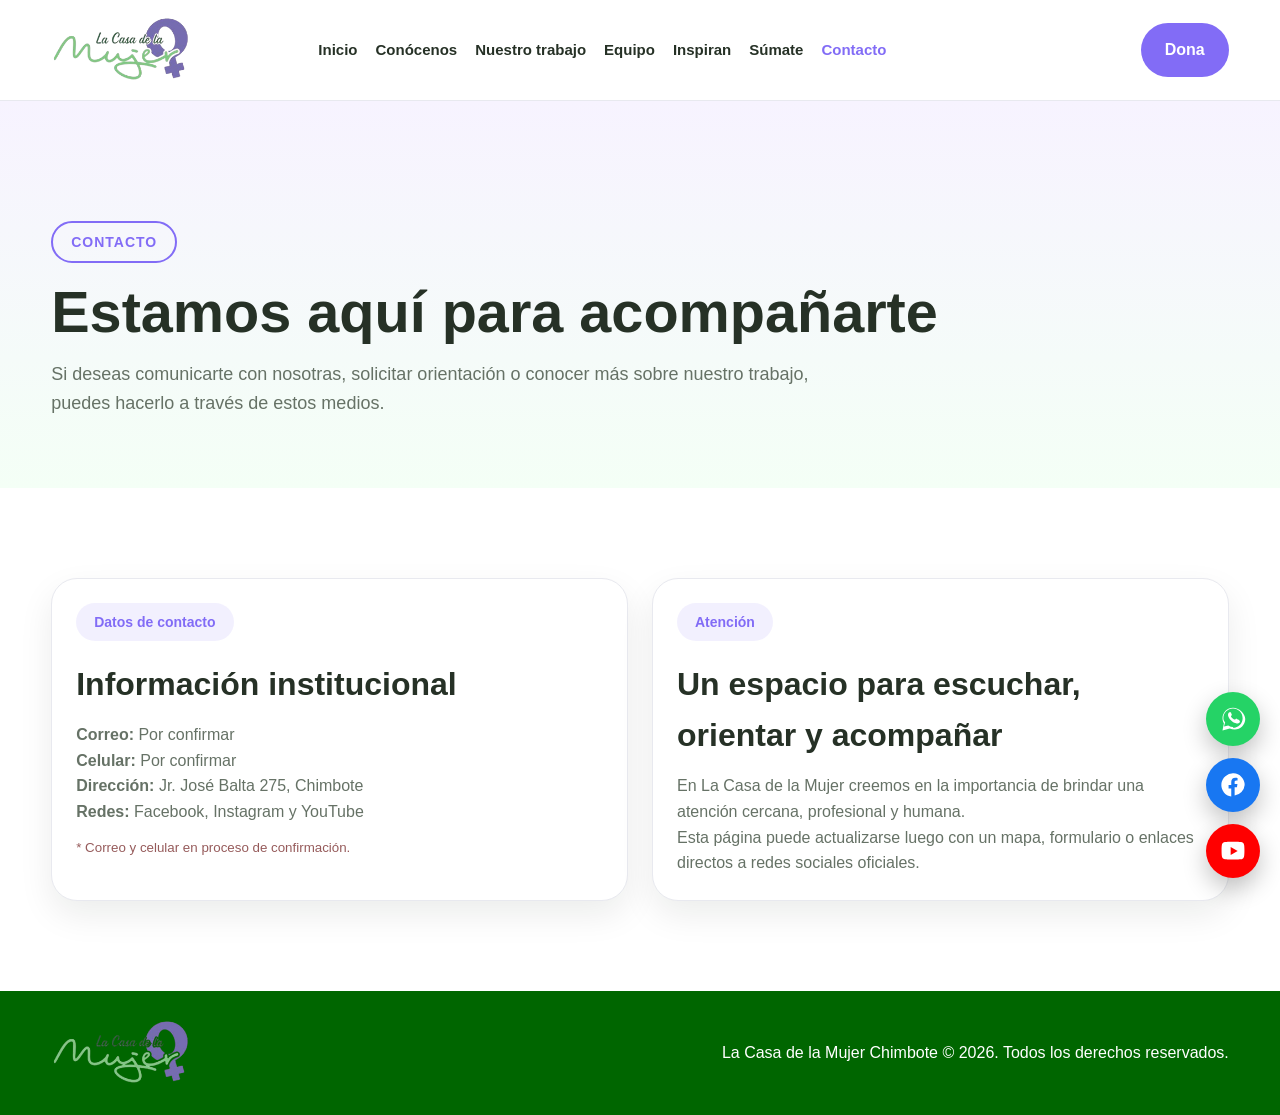
<file: contacto.html>
<!DOCTYPE html>
<html lang="es">
<head>
  <meta charset="UTF-8" />
  <meta name="viewport" content="width=device-width, initial-scale=1.0" />
  <title>La Casa de la Mujer | Contacto</title>
  <link rel="stylesheet" href="css/stlle.css" />
</head>
<body>
  <header class="site-header">
    <div class="container nav">
      <a href="index.html" class="brand">
        <img src="img/la_casa_de_la_mujer.png" alt="Logo La Casa de la Mujer" />
      </a>

      <nav class="menu">
        <a href="index.html">Inicio</a>
        <a href="conocenos.html">Conócenos</a>
        <a href="trabajo.html">Nuestro trabajo</a>
        <a href="equipo.html">Equipo</a>
        <a href="inspiran.html">Inspiran</a>
        <a href="sumate.html">Súmate</a>
        <a href="contacto.html" class="active">Contacto</a>
      </nav>

      <div id="google_translate_element"></div>
      <a href="sumate.html" class="btn btn-primary">Dona</a>
    </div>
  </header>

  <main>
    <section class="page-hero">
      <div class="container">
        <span class="kicker kicker-dark">Contacto</span>
        <h1>Estamos aquí para acompañarte</h1>
        <p>
          Si deseas comunicarte con nosotras, solicitar orientación o conocer más sobre nuestro trabajo, puedes hacerlo a través de estos medios.
        </p>
      </div>
    </section>

    <section class="section">
      <div class="container cards-2">
        <article class="contact-box">
          <span class="tag">Datos de contacto</span>
          <h2>Información institucional</h2>
          <p><strong>Correo:</strong> Por confirmar</p>
          <p><strong>Celular:</strong> Por confirmar</p>
          <p><strong>Dirección:</strong> Jr. José Balta 275, Chimbote</p>
          <p><strong>Redes:</strong> Facebook, Instagram y YouTube</p>
          <small>* Correo y celular en proceso de confirmación.</small>
        </article>

        <article class="contact-box">
          <span class="tag">Atención</span>
          <h2>Un espacio para escuchar, orientar y acompañar</h2>
          <p>
            En La Casa de la Mujer creemos en la importancia de brindar una atención cercana, profesional y humana.
          </p>
          <p>
            Esta página puede actualizarse luego con un mapa, formulario o enlaces directos a redes sociales oficiales.
          </p>
        </article>
      </div>
    </section>
  </main>

  <footer class="site-footer">
    <div class="container footer-wrap">
      <img src="img/la_casa_de_la_mujer.png" alt="Logo La Casa de la Mujer" />
      <p>La Casa de la Mujer Chimbote © 2026. Todos los derechos reservados.</p>
    </div>
  </footer>
  <script>
  function googleTranslateElementInit() {
    new google.translate.TranslateElement({
      pageLanguage: 'es',
      includedLanguages: 'es,en,fr,pt',
      layout: google.translate.TranslateElement.InlineLayout.SIMPLE
    }, 'google_translate_element');
  }
</script>

<script src="https://translate.google.com/translate_a/element.js?cb=googleTranslateElementInit"></script>

<div class="floating-buttons" aria-label="Redes sociales">
  <a href="https://wa.me/51967388793" target="_blank" class="float-btn whatsapp" aria-label="WhatsApp">
    <svg viewBox="0 0 32 32" aria-hidden="true"><path d="M16 3C9.4 3 4 8.4 4 15c0 2.1.6 4.1 1.6 5.9L4 29l8.3-2.2c1.7.9 3.6 1.3 5.7 1.3 6.6 0 12-5.4 12-12S22.6 3 16 3zm0 22c-1.8 0-3.5-.5-5-1.4l-.4-.2-4.9 1.3 1.3-4.8-.3-.5C5.7 18 5 16.5 5 15c0-6.1 4.9-11 11-11s11 4.9 11 11-4.9 11-11 11zm6-8.5c-.3-.1-1.7-.8-2-.9-.3-.1-.5-.1-.7.2-.2.3-.8.9-1 .9-.2.1-.4.1-.7-.1-.3-.1-1.2-.4-2.3-1.4-.9-.8-1.4-1.7-1.6-2-.2-.3 0-.5.1-.6l.5-.6c.2-.2.2-.3.3-.5.1-.2.1-.4 0-.6-.1-.1-.7-1.6-.9-2.2-.2-.6-.5-.5-.7-.5h-.6c-.2 0-.6.1-.9.4-.3.3-1.2 1.2-1.2 2.9s1.2 3.3 1.4 3.6c.2.3 2.4 3.7 5.8 5.1.8.3 1.5.5 2 .7.8.3 1.6.2 2.2.1.7-.1 1.7-.7 2-1.4.2-.7.2-1.3.2-1.4-.1-.2-.3-.3-.6-.4z"/></svg>
  </a>
  <a href="https://web.facebook.com/lacasadelamujerchimbote" target="_blank" class="float-btn facebook" aria-label="Facebook">
    <svg viewBox="0 0 24 24" aria-hidden="true"><path d="M22 12a10 10 0 1 0-11.5 9.9v-7h-2.3v-2.9h2.3V9.4c0-2.3 1.4-3.6 3.4-3.6 1 0 2 .2 2 .2v2.2h-1.1c-1.1 0-1.4.7-1.4 1.3v1.6h2.4l-.4 2.9h-2v7A10 10 0 0 0 22 12"/></svg>
  </a>
  <a href="https://www.youtube.com/@LaCasadelaMujerChimbote" target="_blank" class="float-btn youtube" aria-label="YouTube">
    <svg viewBox="0 0 24 24" aria-hidden="true"><path d="M21.6 7.2s-.2-1.5-.8-2.1c-.8-.8-1.7-.8-2.1-.9C15.8 4 12 4 12 4s-3.8 0-6.7.2c-.4 0-1.3.1-2.1.9-.6.6-.8 2.1-.8 2.1S2.2 9 2.2 10.8v1.7c0 1.8.2 3.6.2 3.6s.2 1.5.8 2.1c.8.8 1.8.8 2.3.9 1.7.2 6.5.2 6.5.2s3.8 0 6.7-.2c.4 0 1.3-.1 2.1-.9.6-.6.8-2.1.8-2.1s.2-1.8.2-3.6v-1.7c0-1.8-.2-3.6-.2-3.6ZM10 15.5v-7l6 3.5-6 3.5Z"/></svg>
  </a>
</div>

</body>
</html>
</file>
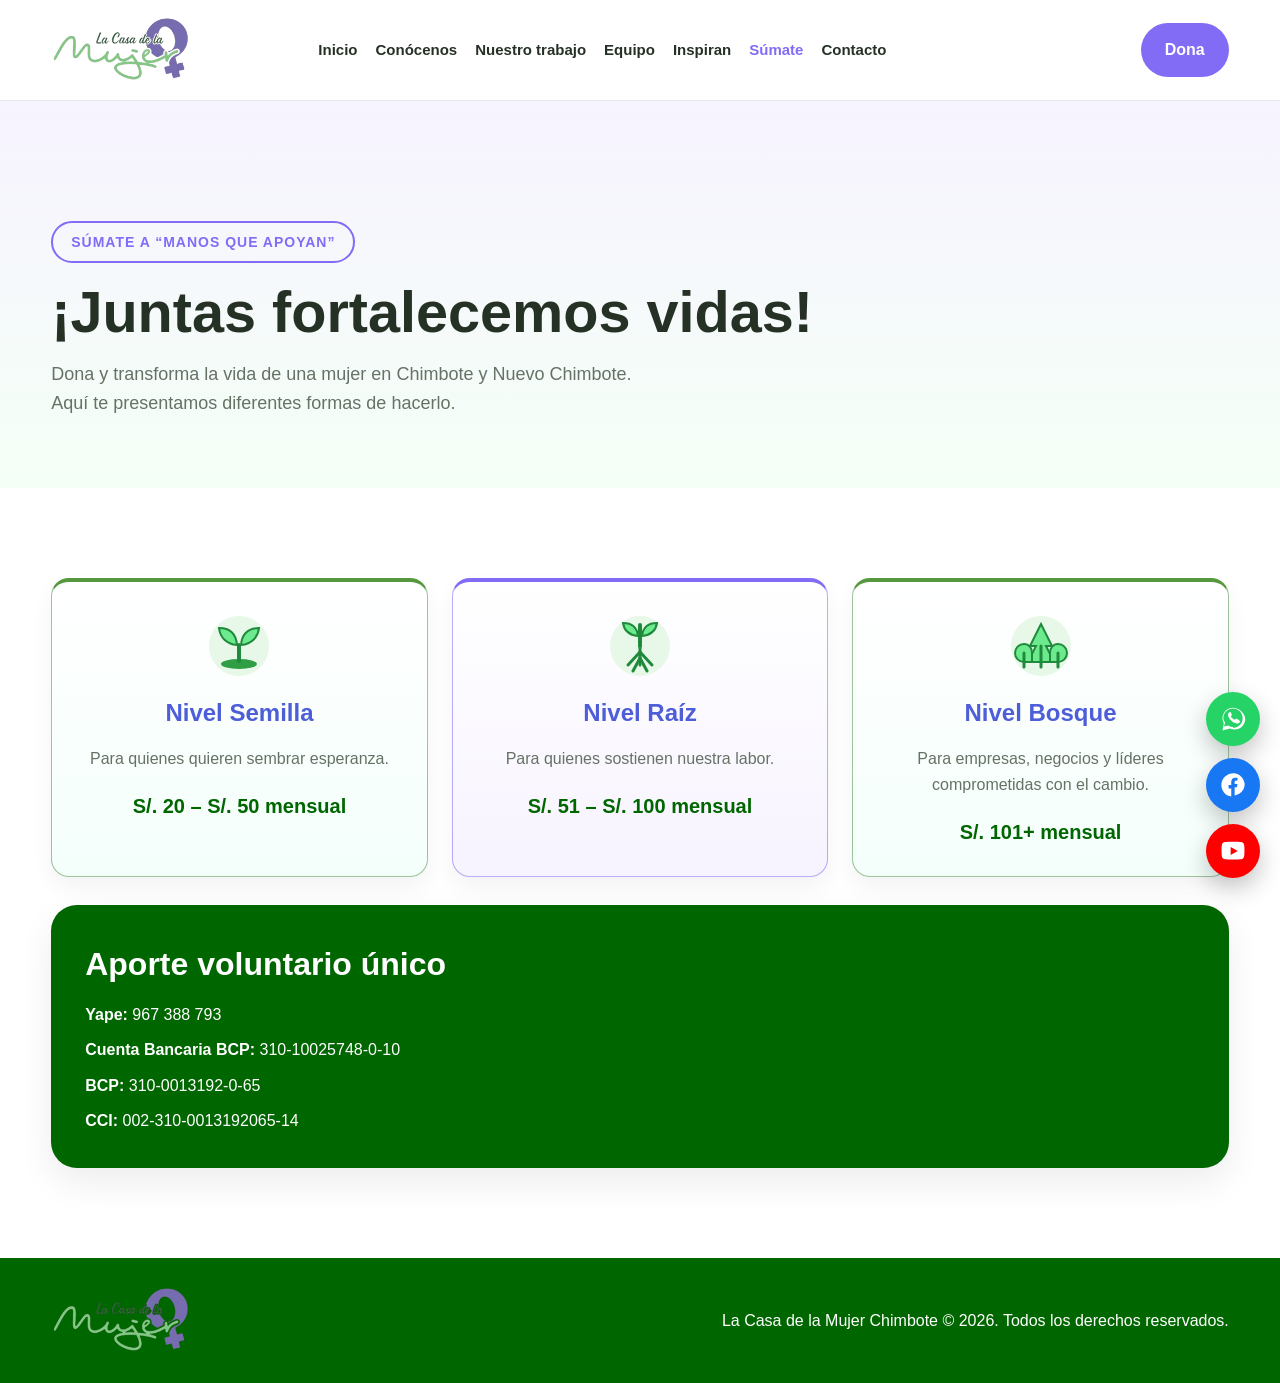
<file: sumate.html>
<!DOCTYPE html>
<html lang="es">
<head>
  <meta charset="UTF-8" />
  <meta name="viewport" content="width=device-width, initial-scale=1.0" />
  <title>La Casa de la Mujer | Súmate</title>
  <link rel="stylesheet" href="css/stlle.css" />
</head>
<body>
  <header class="site-header">
    <div class="container nav">
      <a href="index.html" class="brand">
        <img src="img/la_casa_de_la_mujer.png" alt="Logo La Casa de la Mujer" />
      </a>

      <nav class="menu">
        <a href="index.html">Inicio</a>
        <a href="conocenos.html">Conócenos</a>
        <a href="trabajo.html">Nuestro trabajo</a>
        <a href="equipo.html">Equipo</a>
        <a href="inspiran.html">Inspiran</a>
        <a href="sumate.html" class="active">Súmate</a>
        <a href="contacto.html">Contacto</a>
      </nav>

      <div id="google_translate_element"></div>
      <a href="sumate.html" class="btn btn-primary">Dona</a>
    </div>
  </header>

  <main>
    <section class="page-hero">
      <div class="container">
        <span class="kicker kicker-dark">SÚMATE A “MANOS QUE APOYAN”</span>
        <h1>¡Juntas fortalecemos vidas!</h1>
        <p>Dona y transforma la vida de una mujer en Chimbote y Nuevo Chimbote.</p>
        <p>Aquí te presentamos diferentes formas de hacerlo.</p>
      </div>
    </section>

    <section class="section">
      <div class="container">
        <div class="cards-3 donation-levels">
          <article class="donation-card semilla">
           <div class="card-icon" aria-hidden="true">
  <svg width="72" height="72" viewBox="0 0 72 72" fill="none">
    <circle cx="36" cy="36" r="30" fill="#E7F8E8"/>
    <ellipse cx="36" cy="54" rx="18" ry="5" fill="#2F9E44"/>
    <path d="M36 51V35" stroke="#1F8A3B" stroke-width="4" stroke-linecap="round"/>
    <path d="M34 35C23 34 17 27 16 18C26 18 33 23 34 35Z" fill="#6EEA8E" stroke="#1F8A3B" stroke-width="2"/>
    <path d="M38 35C49 34 55 27 56 18C46 18 39 23 38 35Z" fill="#6EEA8E" stroke="#1F8A3B" stroke-width="2"/>
  </svg>
</div> 
            <h3>Nivel Semilla</h3>
            <p>Para quienes quieren sembrar esperanza.</p>
            <strong>S/. 20 – S/. 50 mensual</strong>
          </article>

          <article class="donation-card raiz">
           <div class="card-icon" aria-hidden="true">
  <svg width="72" height="72" viewBox="0 0 72 72" fill="none">
    <circle cx="36" cy="36" r="30" fill="#E7F8E8"/>
    <path d="M36 15V36" stroke="#1F8A3B" stroke-width="4" stroke-linecap="round"/>
    <path d="M34 26C25 25 20 20 19 13C27 13 33 17 34 26Z" fill="#6EEA8E" stroke="#1F8A3B" stroke-width="2"/>
    <path d="M38 26C47 25 52 20 53 13C45 13 39 17 38 26Z" fill="#6EEA8E" stroke="#1F8A3B" stroke-width="2"/>
    <path d="M36 36V55" stroke="#1F8A3B" stroke-width="3" stroke-linecap="round"/>
    <path d="M36 42L24 55" stroke="#1F8A3B" stroke-width="3" stroke-linecap="round"/>
    <path d="M36 42L48 55" stroke="#1F8A3B" stroke-width="3" stroke-linecap="round"/>
    <path d="M36 48L29 61" stroke="#1F8A3B" stroke-width="3" stroke-linecap="round"/>
    <path d="M36 48L43 61" stroke="#1F8A3B" stroke-width="3" stroke-linecap="round"/>
  </svg>
</div>
            <h3>Nivel Raíz</h3>
            <p>Para quienes sostienen nuestra labor.</p>
            <strong>S/. 51 – S/. 100 mensual</strong>
          </article>

          <article class="donation-card bosque">
            <div class="card-icon" aria-hidden="true">
  <svg width="72" height="72" viewBox="0 0 72 72" fill="none">
    <circle cx="36" cy="36" r="30" fill="#E7F8E8"/>
    <path d="M36 14L25 36H31L23 52H49L41 36H47L36 14Z" fill="#6EEA8E" stroke="#1F8A3B" stroke-width="2"/>
    <path d="M19 34C14 34 10 38 10 43C10 48 14 52 19 52H27V43C27 38 24 34 19 34Z" fill="#6EEA8E" stroke="#1F8A3B" stroke-width="2"/>
    <path d="M53 34C58 34 62 38 62 43C62 48 58 52 53 52H45V43C45 38 48 34 53 34Z" fill="#6EEA8E" stroke="#1F8A3B" stroke-width="2"/>
    <path d="M36 36V57" stroke="#1F8A3B" stroke-width="3" stroke-linecap="round"/>
    <path d="M19 43V57" stroke="#1F8A3B" stroke-width="3" stroke-linecap="round"/>
    <path d="M53 43V57" stroke="#1F8A3B" stroke-width="3" stroke-linecap="round"/>
  </svg>
</div>
            <h3>Nivel Bosque</h3>
            <p>Para empresas, negocios y líderes comprometidas con el cambio.</p>
            <strong>S/. 101+ mensual</strong>
          </article>
        </div>

        <div class="payment-box">
          <h2>Aporte voluntario único</h2>
          <p><strong>Yape:</strong> 967 388 793</p>
          <p><strong>Cuenta Bancaria BCP:</strong> 310-10025748-0-10</p>
          <p><strong>BCP:</strong> 310-0013192-0-65</p>
          <p><strong>CCI:</strong> 002-310-0013192065-14</p>
        </div>
      </div>
    </section>
  </main>

  <footer class="site-footer">
    <div class="container footer-wrap">
      <img src="img/la_casa_de_la_mujer.png" alt="Logo La Casa de la Mujer" />
      <p>La Casa de la Mujer Chimbote © 2026. Todos los derechos reservados.</p>
    </div>
  </footer>
  <script>
  function googleTranslateElementInit() {
    new google.translate.TranslateElement({
      pageLanguage: 'es',
      includedLanguages: 'es,en,fr,pt',
      layout: google.translate.TranslateElement.InlineLayout.SIMPLE
    }, 'google_translate_element');
  }
</script>

<script src="https://translate.google.com/translate_a/element.js?cb=googleTranslateElementInit"></script>

<div class="floating-buttons" aria-label="Redes sociales">
  <a href="https://wa.me/51967388793" target="_blank" class="float-btn whatsapp" aria-label="WhatsApp">
    <svg viewBox="0 0 32 32" aria-hidden="true"><path d="M16 3C9.4 3 4 8.4 4 15c0 2.1.6 4.1 1.6 5.9L4 29l8.3-2.2c1.7.9 3.6 1.3 5.7 1.3 6.6 0 12-5.4 12-12S22.6 3 16 3zm0 22c-1.8 0-3.5-.5-5-1.4l-.4-.2-4.9 1.3 1.3-4.8-.3-.5C5.7 18 5 16.5 5 15c0-6.1 4.9-11 11-11s11 4.9 11 11-4.9 11-11 11zm6-8.5c-.3-.1-1.7-.8-2-.9-.3-.1-.5-.1-.7.2-.2.3-.8.9-1 .9-.2.1-.4.1-.7-.1-.3-.1-1.2-.4-2.3-1.4-.9-.8-1.4-1.7-1.6-2-.2-.3 0-.5.1-.6l.5-.6c.2-.2.2-.3.3-.5.1-.2.1-.4 0-.6-.1-.1-.7-1.6-.9-2.2-.2-.6-.5-.5-.7-.5h-.6c-.2 0-.6.1-.9.4-.3.3-1.2 1.2-1.2 2.9s1.2 3.3 1.4 3.6c.2.3 2.4 3.7 5.8 5.1.8.3 1.5.5 2 .7.8.3 1.6.2 2.2.1.7-.1 1.7-.7 2-1.4.2-.7.2-1.3.2-1.4-.1-.2-.3-.3-.6-.4z"/></svg>
  </a>
  <a href="https://web.facebook.com/lacasadelamujerchimbote" target="_blank" class="float-btn facebook" aria-label="Facebook">
    <svg viewBox="0 0 24 24" aria-hidden="true"><path d="M22 12a10 10 0 1 0-11.5 9.9v-7h-2.3v-2.9h2.3V9.4c0-2.3 1.4-3.6 3.4-3.6 1 0 2 .2 2 .2v2.2h-1.1c-1.1 0-1.4.7-1.4 1.3v1.6h2.4l-.4 2.9h-2v7A10 10 0 0 0 22 12"/></svg>
  </a>
  <a href="https://www.youtube.com/@LaCasadelaMujerChimbote" target="_blank" class="float-btn youtube" aria-label="YouTube">
    <svg viewBox="0 0 24 24" aria-hidden="true"><path d="M21.6 7.2s-.2-1.5-.8-2.1c-.8-.8-1.7-.8-2.1-.9C15.8 4 12 4 12 4s-3.8 0-6.7.2c-.4 0-1.3.1-2.1.9-.6.6-.8 2.1-.8 2.1S2.2 9 2.2 10.8v1.7c0 1.8.2 3.6.2 3.6s.2 1.5.8 2.1c.8.8 1.8.8 2.3.9 1.7.2 6.5.2 6.5.2s3.8 0 6.7-.2c.4 0 1.3-.1 2.1-.9.6-.6.8-2.1.8-2.1s.2-1.8.2-3.6v-1.7c0-1.8-.2-3.6-.2-3.6ZM10 15.5v-7l6 3.5-6 3.5Z"/></svg>
  </a>
</div>

</body>
</html>
</file>
<file: css/stlle.css>
:root {
  --green-dark: #006600;
  --green-strong: #006600;
  --green-light: #6eea8e;
  --purple: #826cf6;
  --white: #ffffff;
  --bg: #f8f8fb;
  --text: #263126;
  --text-soft: #667266;
  --border: #e8e9ef;
  --shadow: 0 14px 34px rgba(15, 25, 15, 0.08);
  --radius-lg: 26px;
  --radius-md: 18px;
  --radius-sm: 12px;
  --container: 1180px;
  --transition: 0.3s ease;
}

/* =============================
   RESET Y BASE GENERAL
============================= */
* {
  margin: 0;
  padding: 0;
  box-sizing: border-box;
}

html { scroll-behavior: smooth; }

body {
  font-family: Arial, Helvetica, sans-serif;
  background: var(--white);
  color: var(--text);
  line-height: 1.6;
}

img {
  max-width: 100%;
  display: block;
}

a { text-decoration: none; }

.container {
  width: min(92%, var(--container));
  margin: 0 auto;
}

/* =============================
   HEADER / NAVEGACIÓN
============================= */
.site-header {
  position: sticky;
  top: 0;
  z-index: 100;
  background: rgba(255, 255, 255, 0.95);
  border-bottom: 1px solid var(--border);
  backdrop-filter: blur(10px);
}

.nav {
  min-height: 100px;
  display: flex;
  align-items: center;
  justify-content: space-between;
  gap: 20px;
}

.brand {
  display: flex;
  align-items: center;
}

.brand img {
  width: 140px;
  height: auto;
  object-fit: contain;
}

.menu {
  display: flex;
  align-items: center;
  gap: 18px;
  flex-wrap: wrap;
  justify-content: center;
}

.menu a {
  color: var(--text);
  font-weight: 600;
  font-size: 15px;
  transition: var(--transition);
}

.menu a:hover,
.menu a.active { color: var(--purple); }

/* =============================
   BOTONES
============================= */
.btn {
  display: inline-block;
  padding: 14px 24px;
  border-radius: 999px;
  font-weight: 700;
  transition: var(--transition);
}

.btn-primary {
  background: var(--purple);
  color: var(--white);
}

.btn-primary:hover { background: #6f5be0; }

.btn-secondary {
  background: var(--green-light);
  color: var(--green-dark);
}

.btn-secondary:hover { background: #55d67a; }

.btn-outline {
  background: transparent;
  border: 2px solid var(--purple);
  color: var(--purple);
}

.btn-outline:hover {
  background: var(--purple);
  color: var(--white);
}

.card-link {
  display: inline-block;
  margin-top: 14px;
  color: inherit;
  font-weight: 600;
  font-size: 15px;
  transition: var(--transition);
}

.card-link:hover { color: var(--purple); }

.feature-body .card-link,
.work-copy .card-link,
.hero-actions .card-link {
  padding: 12px 26px;
  border: 2px solid var(--purple);
  border-radius: 999px;
  color: var(--purple);
  font-weight: 700;
  line-height: 1;
}

.feature-body .card-link,
.work-copy .card-link { background: var(--white); }

.hero-actions .card-link {
  margin-top: 0;
  background: transparent;
}

.feature-body .card-link:hover,
.work-copy .card-link:hover,
.hero-actions .card-link:hover {
  background: var(--purple);
  color: var(--white);
}

/* =============================
   HERO PRINCIPAL / INICIO
============================= */
.hero {
  position: relative;
  min-height: 92vh;
  padding: 120px 0 90px;
  display: flex;
  align-items: center;
}

.hero-home {
  overflow: hidden;
  color: var(--white);
}

.hero-slider,
.hero-slide,
.hero-layer {
  position: absolute;
  inset: 0;
}

.hero-slider { z-index: 0; }

.hero-slide {
  width: 100%;
  height: 100%;
  object-fit: cover;
  opacity: 0;
  transition: opacity 1s ease-in-out;
}

.hero-slide.active { opacity: 1; }

.hero-layer {
  z-index: 1;
  background:
    linear-gradient(rgba(28, 42, 24, 0.62), rgba(28, 42, 24, 0.74)),
    linear-gradient(120deg, rgba(130, 108, 246, 0.14), rgba(110, 234, 142, 0.06));
}

.hero-grid {
  position: relative;
  z-index: 2;
  display: grid;
  grid-template-columns: 1.2fr 0.8fr;
  gap: 34px;
  align-items: center;
}

.hero-copy {
  max-width: 720px;
}

.hero-copy .kicker {
  margin-bottom: 18px;
}

.hero-text-block {
  max-width: 680px;
  margin-bottom: 28px;
}

.hero-unified-text,
.hero-unified-text * {
  color: var(--white) !important;
  -webkit-text-fill-color: var(--white) !important;
  font-size: clamp(32px, 3vw, 38px) !important;
  line-height: 1.16;
  font-weight: 600;
  margin: 0 !important;
  text-shadow: 0 2px 6px rgba(0, 0, 0, 0.35);
}

.hero-unified-text strong { font-weight: 800; }

.hero-actions {
  display: flex;
  gap: 14px;
  flex-wrap: wrap;
  align-items: center;
}

.hero-panel {
  padding: 28px;
  border-radius: var(--radius-lg);
  background: rgba(255, 255, 255, 0.11);
  border: 1px solid rgba(255, 255, 255, 0.17);
  box-shadow: var(--shadow);
  backdrop-filter: blur(12px);
  transform: translateY(-6px);
  max-width: 430px;
  margin-left: auto;
}

.hero-panel h3 {
  font-size: 24px;
  margin-bottom: 16px;
}

.hero-panel ul {
  list-style: none;
  display: grid;
  gap: 12px;
}

.hero-panel li {
  padding: 14px 16px;
  border-radius: var(--radius-sm);
  background: rgba(255, 255, 255, 0.10);
}

/* =============================
   HERO DE PÁGINAS INTERNAS
============================= */
.page-hero {
  padding: 120px 0 70px;
  background: linear-gradient(180deg, #f7f3ff 0%, #f4fff6 100%);
}

.page-hero h1 {
  font-size: clamp(34px, 4.5vw, 58px);
  line-height: 1.1;
  margin-bottom: 16px;
  max-width: 900px;
}

.page-hero p {
  max-width: 760px;
  color: var(--text-soft);
  font-size: 18px;
}

/* =============================
   SECCIONES GENERALES
============================= */
.section { padding: 90px 0; }
.section-soft { background: var(--bg); }
.section-dark {
  background: var(--green-dark);
  color: var(--white);
}

.section-heading {
  margin-bottom: 40px;
  max-width: 800px;
}

.section-heading.center {
  text-align: center;
  margin-left: auto;
  margin-right: auto;
}

.section-heading h2 {
  font-size: clamp(30px, 4vw, 50px);
  line-height: 1.15;
  margin-bottom: 14px;
}

.section-heading p {
  color: var(--text-soft);
  font-size: 17px;
}

.tag,
.kicker {
  display: inline-flex;
  align-items: center;
  justify-content: center;
  padding: 12px 18px;
  border-radius: 999px;
  font-size: 14px;
  line-height: 1;
  font-weight: 800;
  margin-bottom: 18px;
}

.tag {
  background: rgba(130, 108, 246, 0.10);
  color: var(--purple);
}

.kicker {
  background: rgba(255, 255, 255, 0.12);
  color: var(--white);
  text-transform: uppercase;
  letter-spacing: 1px;
}

.page-hero .kicker,
.page-hero .kicker-dark {
  color: var(--purple) !important;
  border: 2px solid var(--purple);
  background: transparent;
}

.tag-light {
  background: rgba(255, 255, 255, 0.12);
  color: var(--white);
}

/* =============================
   GRIDS / LAYOUTS
============================= */
.cards-3,
.cards-2,
.stats-grid,
.allies-grid,
.service-list,
.work-stack,
.timeline {
  display: grid;
}

.cards-3 { grid-template-columns: repeat(3, 1fr); gap: 24px; }
.cards-2 { grid-template-columns: repeat(2, 1fr); gap: 24px; }
.stats-grid { grid-template-columns: repeat(4, 1fr); gap: 20px; }
.allies-grid { grid-template-columns: repeat(3, 1fr); gap: 22px; }
.work-stack { gap: 34px; }
.timeline { gap: 20px; }
.service-list { gap: 16px; margin-top: 18px; }

.center-button {
  text-align: center;
  margin-top: 32px;
}

.split-block,
.work-detail {
  display: grid;
  gap: 34px;
  align-items: center;
}

.split-block { grid-template-columns: 1fr 1fr; }
.work-detail { grid-template-columns: 0.95fr 1.05fr; }
.work-detail.reverse { grid-template-columns: 1.05fr 0.95fr; }
.work-detail.reverse .work-image { order: 2; }
.work-detail.reverse .work-copy { order: 1; }

/* =============================
   IMÁGENES Y BLOQUES VISUALES
============================= */
.split-image img,
.work-image img {
  width: 100%;
  object-fit: cover;
  border-radius: var(--radius-lg);
  box-shadow: var(--shadow);
}

.split-image img { height: 100%; min-height: 420px; }
.work-image img { min-height: 380px; }

.feature-card img,
.team-card img {
  width: 100%;
  height: 260px;
  object-fit: cover;
}

/* =============================
   TARJETAS
============================= */
.feature-card,
.team-card,
.donation-card,
.info-panel,
.contact-box,
.stat-card,
.ally-box,
.timeline-item {
  background: var(--white);
  border: 1px solid var(--border);
  box-shadow: var(--shadow);
}

.feature-card,
.team-card,
.donation-card,
.info-panel,
.contact-box {
  border-radius: var(--radius-lg);
  overflow: hidden;
}

.feature-body,
.team-body,
.info-panel,
.contact-box { padding: 24px; }

.feature-body h3,
.team-body h3,
.info-panel h3 {
  font-size: 24px;
  margin-bottom: 10px;
}

.feature-body p,
.team-body p,
.info-panel p,
.contact-box p,
.work-copy p,
.split-copy p,
.timeline-item p,
.text-content p,
.text-box p,
.donation-card p {
  color: var(--text-soft);
}

.stat-card {
  border-radius: var(--radius-md);
  padding: 28px 22px;
  text-align: center;
}

.stat-card h3 {
  font-size: 42px;
  color: var(--purple);
  margin-bottom: 8px;
}

.donation-card {
  padding: 30px 24px;
  text-align: center;
}

.donation-card h3 {
  font-size: 24px;
  color: #826CF6;
  margin-bottom: 10px;
}

.donation-card p { margin-bottom: 12px; }

.donation-card strong {
  font-size: 20px;
  color: var(--green-strong);
}
.card-image img {
  width: 45px;
  height: 45px;
  margin-bottom: 12px;
  
  /* COLOR VERDE */
  filter: brightness(0) saturate(100%) invert(63%) sepia(43%) saturate(472%) 
  hue-rotate(77deg) brightness(95%) contrast(90%);
}

/* =============================
   COMPONENTES ESPECÍFICOS
============================= */
.highlight-box {
  margin-top: 26px;
  background: linear-gradient(90deg, #eefaf1 0%, #f6f0ff 100%);
  border-left: 5px solid var(--green-light);
  border-radius: var(--radius-md);
  padding: 22px;
  box-shadow: var(--shadow);
}

.pill-row {
  display: flex;
  flex-wrap: wrap;
  gap: 12px;
  justify-content: center;
  margin-bottom: 28px;
}

.pill-row span {
  display: inline-flex;
  align-items: center;
  justify-content: center;
  padding: 10px 16px;
  border-radius: 999px;
  font-size: 14px;
  line-height: 1.2;
  font-weight: 800;
  background: rgba(130, 108, 246, 0.18);
  color: var(--purple);
  border: 1px solid rgba(130, 108, 246, 0.22);
}

.split-copy h2,
.work-copy h2 {
  line-height: 1.15;
  margin-bottom: 16px;
}

.split-copy h2 { font-size: clamp(30px, 4vw, 48px); }
.work-copy h2 { font-size: 36px; }

.split-copy h3 {
  font-size: 22px;
  margin-bottom: 12px;
  color: var(--green-strong);
}

.split-copy p,
.work-copy p,
.text-content p,
.text-box p { margin-bottom: 14px; }
.quote { font-size: 18px; }

.service-list div {
  background: var(--bg);
  border-radius: var(--radius-md);
  padding: 18px;
}

.service-list h3 {
  margin-bottom: 8px;
  color: var(--green-strong);
}

.timeline-item {
  border-left: 5px solid var(--purple);
  border-radius: var(--radius-md);
  padding: 22px;
}

.timeline-item h3 {
  font-size: 22px;
  margin-bottom: 8px;
}

.text-box,
.text-content {
  max-width: 900px;
  margin: 30px auto 0;
}

.text-box {
  background: var(--bg);
  padding: 24px;
  border-radius: var(--radius-md);
}

.ally-box {
  min-height: 150px;
  border-radius: var(--radius-md);
  display: flex;
  align-items: center;
  justify-content: center;
  padding: 22px;
}

.ally-box img {
  max-height: 82px;
  object-fit: contain;
}

.cta-wrap {
  display: flex;
  justify-content: space-between;
  align-items: center;
  gap: 26px;
}

.cta-wrap h2 {
  font-size: clamp(30px, 4vw, 46px);
  line-height: 1.15;
  margin-bottom: 12px;
}

.cta-wrap p {
  color: rgba(255, 255, 255, 0.88);
  max-width: 760px;
}

.payment-box {
  background: var(--green-dark);
  color: var(--white);
  padding: 34px;
  border-radius: var(--radius-lg);
  margin-top: 28px;
  box-shadow: var(--shadow);
}

.payment-box h2,
.contact-box h2 {
  font-size: 32px;
  margin-bottom: 12px;
}

.payment-box p + p { margin-top: 10px; }

.contact-box small {
  display: block;
  margin-top: 12px;
  color: #965b5b;
}

.text-highlight-purple,
.title-highlight-purple {
  color: var(--purple) !important;
  font-weight: 800;
}

.text-highlight-purple { font-weight: 700; }

/* =============================
   FOOTER
============================= */
.site-footer {
  background: var(--green-dark);
  color: var(--white);
  padding: 28px 0;
}

.footer-wrap {
  display: flex;
  justify-content: space-between;
  align-items: center;
  gap: 20px;
  flex-wrap: wrap;
}

.footer-wrap img { width: 140px; }

/* =============================
   RESPONSIVE
============================= */
@media (max-width: 1100px) {
  .hero-grid,
  .split-block,
  .work-detail,
  .work-detail.reverse,
  .cards-2,
  .cta-wrap {
    grid-template-columns: 1fr;
    flex-direction: column;
    align-items: flex-start;
  }

  .work-detail.reverse .work-image,
  .work-detail.reverse .work-copy { order: initial; }

  .stats-grid,
  .cards-3,
  .allies-grid { grid-template-columns: repeat(2, 1fr); }

  .menu { display: none; }
}

@media (max-width: 700px) {
  .section { padding: 72px 0; }

  .hero {
    min-height: auto;
    padding: 120px 0 80px;
  }

  .page-hero { padding: 110px 0 60px; }

  .stats-grid,
  .cards-3,
  .allies-grid,
  .cards-2 { grid-template-columns: 1fr; }

  .split-image img,
  .work-image img,
  .feature-card img,
  .team-card img {
    min-height: auto;
    height: 260px;
  }

  .btn {
    width: 100%;
    text-align: center;
  }

  .hero-actions { flex-direction: column; }

  .brand img { width: 170px; }

  .nav { min-height: 84px; }
}

/* =============================
   TIMELINE PRO
============================= */
.timeline {
  position: relative;
  display: grid;
  gap: 30px;
  padding-left: 50px;
}

.timeline::before {
  content: "";
  position: absolute;
  left: 18px;
  top: 0;
  bottom: 0;
  width: 4px;
  background: linear-gradient(180deg, #826CF6, #5ED3B3);
  border-radius: 10px;
}

.timeline-item {
  position: relative;
  background: #ffffff;
  padding: 20px 25px;
  border-radius: 14px;
  box-shadow: 0 8px 20px rgba(0,0,0,0.08);
  border-left: none;
}

.timeline-item::before {
  content: "";
  position: absolute;
  left: -38px;
  top: 25px;
  width: 16px;
  height: 16px;
  background: #826CF6;
  border-radius: 50%;
  border: 4px solid #f5f3ff;
}

.timeline-item h3 {
  color: #826CF6;
  margin-bottom: 8px;
}

/* =============================
   NIVELES DE APOYO - FINAL LIMPIO
============================= */
.donation-card {
  background: linear-gradient(180deg, #ffffff 0%, #f4fffb 100%);
  border: 1.5px solid rgba(0, 102, 0, 0.35);
  border-radius: 18px;
  padding: 28px 24px;
  text-align: center;
  box-shadow: 0 10px 22px rgba(0,0,0,0.05);
  transition: transform 0.3s ease, box-shadow 0.3s ease;
}

.donation-card:hover {
  transform: translateY(-4px);
  box-shadow: 0 14px 28px rgba(0,0,0,0.08);
}

.card-icon {
  margin: 18px auto 10px;
  display: flex;
  justify-content: center;
  align-items: center;
  background: transparent !important;
  width: auto;
  height: auto;
}

.card-icon img {
  width: 52px !important;
  height: 52px !important;
  object-fit: contain;
  display: block;
}

.donation-card h3 {
  margin-top: 8px;
  margin-bottom: 14px;
  color: #4d5ed8;
  font-size: 24px;
}

.donation-card p {
  margin-bottom: 18px;
  color: #667266;
}

.donation-card strong {
  color: #006600;
  font-size: 20px;
}

.semilla,
.bosque {
  background: linear-gradient(180deg, #ffffff 0%, #f4fffb 100%);
  border-color: rgba(0, 102, 0, 0.38);
  border-top: 4px solid #56983e;
}

.raiz {
  background: linear-gradient(180deg, #ffffff 0%, #f7f3ff 100%);
  border-color: rgba(130, 108, 246, 0.55);
  border-top: 4px solid #826CF6;
}

@media (max-width: 700px) {
  .timeline {
    padding-left: 34px;
  }

  .timeline::before {
    left: 10px;
  }

  .timeline-item::before {
    left: -32px;
  }
}


/* =============================
   TRADUCTOR PRO
============================= */
#google_translate_element {
  display: flex;
  align-items: center;
  justify-content: center;
}

#google_translate_element .goog-te-gadget {
  font-size: 0 !important;
}

#google_translate_element select,
.goog-te-combo {
  appearance: none;
  padding: 10px 34px 10px 16px !important;
  border-radius: 999px !important;
  border: 2px solid #826CF6 !important;
  background: #ffffff !important;
  color: #826CF6 !important;
  font-weight: 800 !important;
  font-size: 14px !important;
  cursor: pointer;
  outline: none;
}

.goog-logo-link,
.goog-te-gadget span {
  display: none !important;
}

.goog-te-combo {
  margin: 0 !important;
}

@media (max-width: 700px) {
  #google_translate_element {
    margin: 8px 0;
  }

  #google_translate_element select,
  .goog-te-combo {
    max-width: 150px;
    padding: 9px 28px 9px 12px !important;
    font-size: 13px !important;
  }
}

/* =============================
   BOTONES FLOTANTES - REDES
============================= */
.floating-buttons{position:fixed!important;right:20px!important;bottom:22px!important;display:flex!important;flex-direction:column!important;gap:12px!important;z-index:99999!important}
.floating-buttons .float-btn{width:54px!important;height:54px!important;min-width:54px!important;min-height:54px!important;max-width:54px!important;max-height:54px!important;border-radius:50%!important;display:flex!important;align-items:center!important;justify-content:center!important;color:#fff!important;text-decoration:none!important;box-shadow:0 10px 24px rgba(0,0,0,.24)!important;overflow:hidden!important;transition:transform .25s ease,box-shadow .25s ease!important}
.floating-buttons .float-btn svg{width:28px!important;height:28px!important;fill:#fff!important;display:block!important}
.floating-buttons .float-btn:hover{transform:translateY(-4px) scale(1.06)!important;box-shadow:0 14px 30px rgba(0,0,0,.30)!important}
.floating-buttons .whatsapp{background:#25D366!important}.floating-buttons .facebook{background:#1877F2!important}.floating-buttons .youtube{background:#FF0000!important}

/* TIMELINE PRO INSTITUCIONAL */
.timeline-pro{position:relative;max-width:1000px;margin:30px auto 0;padding:20px 0}
.timeline-pro::before{content:"";position:absolute;top:0;bottom:0;left:50%;width:3px;background:linear-gradient(180deg,#826CF6,#6EEA8E);border-radius:999px;transform:translateX(-50%)}
.timeline-pro-item{position:relative;width:50%;padding:22px 38px}
.timeline-pro-item.left{left:0;text-align:right}
.timeline-pro-item.right{left:50%;text-align:left}
.timeline-pro-item::before{content:"";position:absolute;top:36px;width:18px;height:18px;background:#6EEA8E;border:5px solid #fff;border-radius:50%;box-shadow:0 0 0 4px rgba(130,108,246,.18);z-index:2}
.timeline-pro-item.left::before{right:-9px}
.timeline-pro-item.right::before{left:-9px}
.timeline-pro-content{background:#fff;border-radius:20px;padding:24px;box-shadow:0 12px 30px rgba(0,0,0,.08);border-top:5px solid #826CF6}
.timeline-pro-item:nth-child(even) .timeline-pro-content{border-top-color:#6EEA8E}
.timeline-pro-content span{display:inline-block;color:#006600;font-weight:800;margin-bottom:8px}
.timeline-pro-content h3{color:#826CF6;font-size:22px;margin-bottom:10px}
.timeline-pro-item:nth-child(even) h3{color:#006600}
.timeline-pro-content p{color:#667266}

@media (max-width:700px){
.floating-buttons{right:14px!important;bottom:16px!important;gap:10px!important}
.floating-buttons .float-btn{width:48px!important;height:48px!important;min-width:48px!important;min-height:48px!important;max-width:48px!important;max-height:48px!important}
.floating-buttons .float-btn svg{width:25px!important;height:25px!important}
.timeline-pro::before{left:14px}
.timeline-pro-item,.timeline-pro-item.left,.timeline-pro-item.right{width:100%;left:0;text-align:left;padding-left:48px;padding-right:0}
.timeline-pro-item.left::before,.timeline-pro-item.right::before{left:3px;right:auto}
}



/* =============================
   VIDEO MP4 - CONÓCENOS
============================= */
.split-video {
  width: 100%;
  max-width: 720px;
  aspect-ratio: 16 / 9;
  border-radius: 20px;
  overflow: hidden;
  box-shadow: var(--shadow);
  background: #000;
}

.split-video video {
  width: 100%;
  height: 100%;
  display: block;
  object-fit: cover;
  object-position: center;
  border: 0;
  border-radius: 20px;
  background: #000;
}

/* =============================
   ICONOS DE NIVELES - INICIO Y SÚMATE
============================= */
.donation-card .card-icon {
  margin: 0 auto 12px;
}

.donation-card .card-icon svg {
  width: 72px;
  height: 72px;
  display: block;
}
</file>
